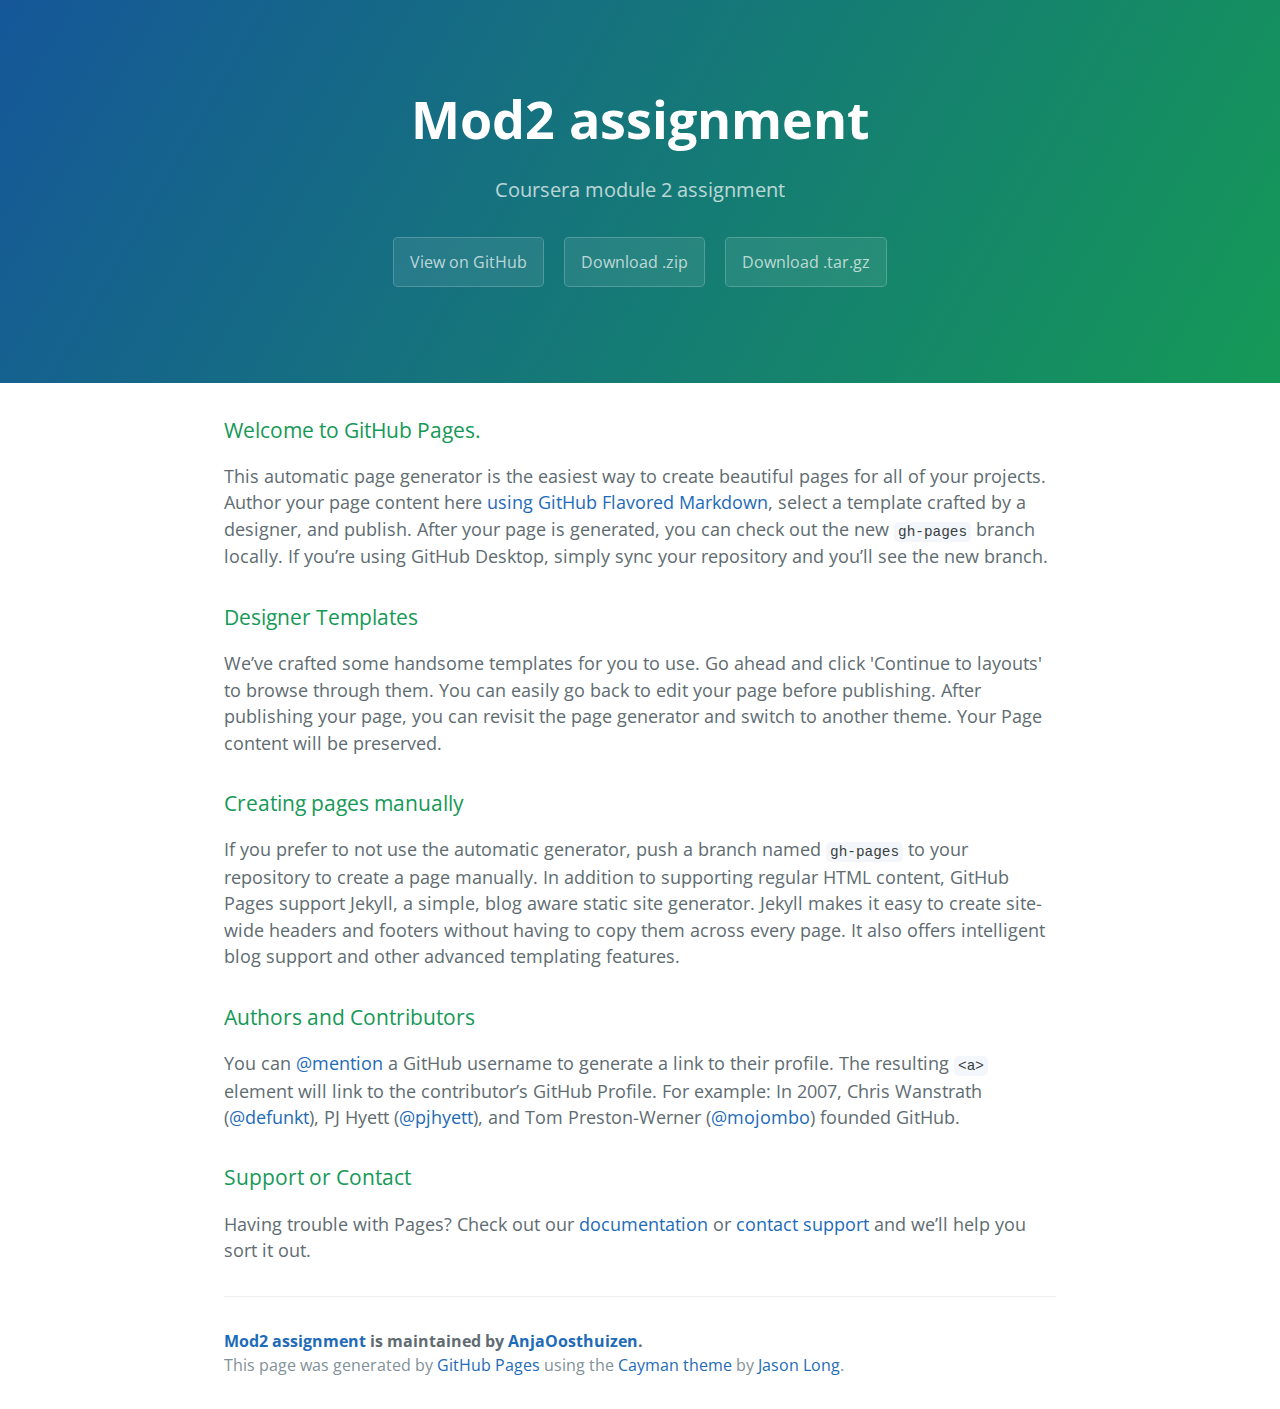
<file: index.html>
<!DOCTYPE html>
<html lang="en-us">
  <head>
    <meta charset="UTF-8">
    <title>Mod2 assignment by AnjaOosthuizen</title>
    <meta name="viewport" content="width=device-width, initial-scale=1">
    <link rel="stylesheet" type="text/css" href="stylesheets/normalize.css" media="screen">
    <link href='https://fonts.googleapis.com/css?family=Open+Sans:400,700' rel='stylesheet' type='text/css'>
    <link rel="stylesheet" type="text/css" href="stylesheets/stylesheet.css" media="screen">
    <link rel="stylesheet" type="text/css" href="stylesheets/github-light.css" media="screen">
  </head>
  <body>
    <section class="page-header">
      <h1 class="project-name">Mod2 assignment</h1>
      <h2 class="project-tagline">Coursera module 2 assignment</h2>
      <a href="https://github.com/AnjaOosthuizen/mod2_assignment" class="btn">View on GitHub</a>
      <a href="https://github.com/AnjaOosthuizen/mod2_assignment/zipball/master" class="btn">Download .zip</a>
      <a href="https://github.com/AnjaOosthuizen/mod2_assignment/tarball/master" class="btn">Download .tar.gz</a>
    </section>

    <section class="main-content">
      <h3>
<a id="welcome-to-github-pages" class="anchor" href="#welcome-to-github-pages" aria-hidden="true"><span aria-hidden="true" class="octicon octicon-link"></span></a>Welcome to GitHub Pages.</h3>

<p>This automatic page generator is the easiest way to create beautiful pages for all of your projects. Author your page content here <a href="https://guides.github.com/features/mastering-markdown/">using GitHub Flavored Markdown</a>, select a template crafted by a designer, and publish. After your page is generated, you can check out the new <code>gh-pages</code> branch locally. If you’re using GitHub Desktop, simply sync your repository and you’ll see the new branch.</p>

<h3>
<a id="designer-templates" class="anchor" href="#designer-templates" aria-hidden="true"><span aria-hidden="true" class="octicon octicon-link"></span></a>Designer Templates</h3>

<p>We’ve crafted some handsome templates for you to use. Go ahead and click 'Continue to layouts' to browse through them. You can easily go back to edit your page before publishing. After publishing your page, you can revisit the page generator and switch to another theme. Your Page content will be preserved.</p>

<h3>
<a id="creating-pages-manually" class="anchor" href="#creating-pages-manually" aria-hidden="true"><span aria-hidden="true" class="octicon octicon-link"></span></a>Creating pages manually</h3>

<p>If you prefer to not use the automatic generator, push a branch named <code>gh-pages</code> to your repository to create a page manually. In addition to supporting regular HTML content, GitHub Pages support Jekyll, a simple, blog aware static site generator. Jekyll makes it easy to create site-wide headers and footers without having to copy them across every page. It also offers intelligent blog support and other advanced templating features.</p>

<h3>
<a id="authors-and-contributors" class="anchor" href="#authors-and-contributors" aria-hidden="true"><span aria-hidden="true" class="octicon octicon-link"></span></a>Authors and Contributors</h3>

<p>You can <a href="https://help.github.com/articles/basic-writing-and-formatting-syntax/#mentioning-users-and-teams" class="user-mention">@mention</a> a GitHub username to generate a link to their profile. The resulting <code>&lt;a&gt;</code> element will link to the contributor’s GitHub Profile. For example: In 2007, Chris Wanstrath (<a href="https://github.com/defunkt" class="user-mention">@defunkt</a>), PJ Hyett (<a href="https://github.com/pjhyett" class="user-mention">@pjhyett</a>), and Tom Preston-Werner (<a href="https://github.com/mojombo" class="user-mention">@mojombo</a>) founded GitHub.</p>

<h3>
<a id="support-or-contact" class="anchor" href="#support-or-contact" aria-hidden="true"><span aria-hidden="true" class="octicon octicon-link"></span></a>Support or Contact</h3>

<p>Having trouble with Pages? Check out our <a href="https://help.github.com/pages">documentation</a> or <a href="https://github.com/contact">contact support</a> and we’ll help you sort it out.</p>

      <footer class="site-footer">
        <span class="site-footer-owner"><a href="https://github.com/AnjaOosthuizen/mod2_assignment">Mod2 assignment</a> is maintained by <a href="https://github.com/AnjaOosthuizen">AnjaOosthuizen</a>.</span>

        <span class="site-footer-credits">This page was generated by <a href="https://pages.github.com">GitHub Pages</a> using the <a href="https://github.com/jasonlong/cayman-theme">Cayman theme</a> by <a href="https://twitter.com/jasonlong">Jason Long</a>.</span>
      </footer>

    </section>

  
  </body>
</html>
</file>
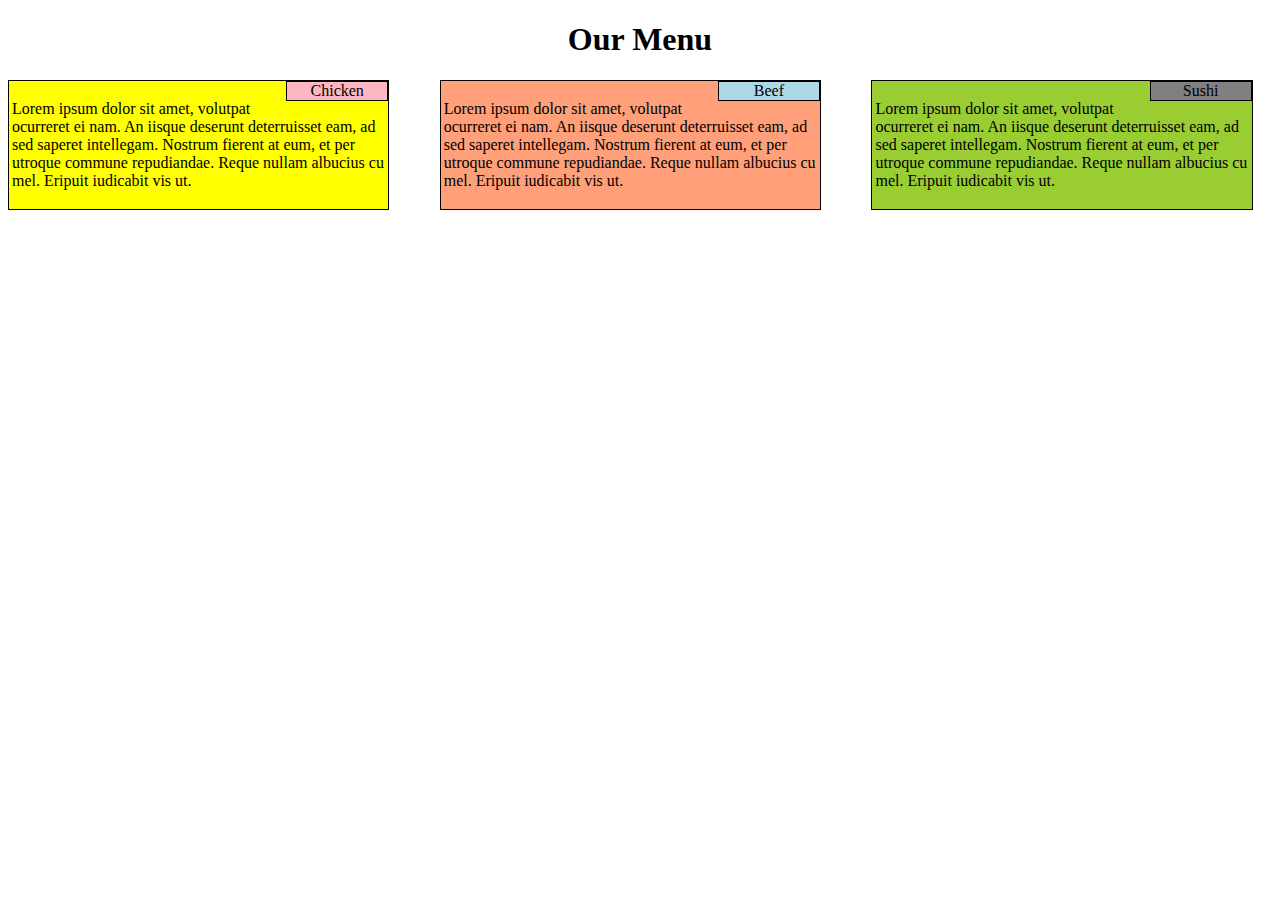
<file: module2_assignment/index.html>
<!DOCTYPE html>

<html>
    <head>
        <title>Module 2 Coding Assignment</title>
        <link rel="stylesheet" href="newcss.css">
        <meta charset="UTF-8">
        <meta name="viewport" content="width=device-width, initial-scale=1.0">
    </head>
    <body>
        <h1>Our Menu</h1>
        
        <div class="col1">
            <div>Chicken</div>
            <p>Lorem ipsum dolor sit amet, volutpat ocurreret ei nam. An iisque deserunt deterruisset eam, ad sed saperet
                intellegam. Nostrum fierent at eum, et per utroque commune repudiandae. Reque nullam albucius cu mel.
                Eripuit iudicabit vis ut.
            </p>
        </div>
        
        <div class="col2">
            <div>Beef</div>
            <p>Lorem ipsum dolor sit amet, volutpat ocurreret ei nam. An iisque deserunt deterruisset eam, ad sed saperet
                intellegam. Nostrum fierent at eum, et per utroque commune repudiandae. Reque nullam albucius cu mel.
                Eripuit iudicabit vis ut.
            </p>
        </div>
        
        <div class="col3">
            <div>Sushi</div>
            <p>Lorem ipsum dolor sit amet, volutpat ocurreret ei nam. An iisque deserunt deterruisset eam, ad sed saperet
                intellegam. Nostrum fierent at eum, et per utroque commune repudiandae. Reque nullam albucius cu mel.
                Eripuit iudicabit vis ut.
            </p>
        </div>
    </body>
</html>
</file>
<file: stylesheets/stylesheet.css>
* {
  box-sizing: border-box; }

body {
  padding: 0;
  margin: 0;
  font-family: "Open Sans", "Helvetica Neue", Helvetica, Arial, sans-serif;
  font-size: 16px;
  line-height: 1.5;
  color: #606c71; }

a {
  color: #1e6bb8;
  text-decoration: none; }
  a:hover {
    text-decoration: underline; }

.btn {
  display: inline-block;
  margin-bottom: 1rem;
  color: rgba(255, 255, 255, 0.7);
  background-color: rgba(255, 255, 255, 0.08);
  border-color: rgba(255, 255, 255, 0.2);
  border-style: solid;
  border-width: 1px;
  border-radius: 0.3rem;
  transition: color 0.2s, background-color 0.2s, border-color 0.2s; }
  .btn + .btn {
    margin-left: 1rem; }

.btn:hover {
  color: rgba(255, 255, 255, 0.8);
  text-decoration: none;
  background-color: rgba(255, 255, 255, 0.2);
  border-color: rgba(255, 255, 255, 0.3); }

@media screen and (min-width: 64em) {
  .btn {
    padding: 0.75rem 1rem; } }

@media screen and (min-width: 42em) and (max-width: 64em) {
  .btn {
    padding: 0.6rem 0.9rem;
    font-size: 0.9rem; } }

@media screen and (max-width: 42em) {
  .btn {
    display: block;
    width: 100%;
    padding: 0.75rem;
    font-size: 0.9rem; }
    .btn + .btn {
      margin-top: 1rem;
      margin-left: 0; } }

.page-header {
  color: #fff;
  text-align: center;
  background-color: #159957;
  background-image: linear-gradient(120deg, #155799, #159957); }

@media screen and (min-width: 64em) {
  .page-header {
    padding: 5rem 6rem; } }

@media screen and (min-width: 42em) and (max-width: 64em) {
  .page-header {
    padding: 3rem 4rem; } }

@media screen and (max-width: 42em) {
  .page-header {
    padding: 2rem 1rem; } }

.project-name {
  margin-top: 0;
  margin-bottom: 0.1rem; }

@media screen and (min-width: 64em) {
  .project-name {
    font-size: 3.25rem; } }

@media screen and (min-width: 42em) and (max-width: 64em) {
  .project-name {
    font-size: 2.25rem; } }

@media screen and (max-width: 42em) {
  .project-name {
    font-size: 1.75rem; } }

.project-tagline {
  margin-bottom: 2rem;
  font-weight: normal;
  opacity: 0.7; }

@media screen and (min-width: 64em) {
  .project-tagline {
    font-size: 1.25rem; } }

@media screen and (min-width: 42em) and (max-width: 64em) {
  .project-tagline {
    font-size: 1.15rem; } }

@media screen and (max-width: 42em) {
  .project-tagline {
    font-size: 1rem; } }

.main-content :first-child {
  margin-top: 0; }
.main-content img {
  max-width: 100%; }
.main-content h1, .main-content h2, .main-content h3, .main-content h4, .main-content h5, .main-content h6 {
  margin-top: 2rem;
  margin-bottom: 1rem;
  font-weight: normal;
  color: #159957; }
.main-content p {
  margin-bottom: 1em; }
.main-content code {
  padding: 2px 4px;
  font-family: Consolas, "Liberation Mono", Menlo, Courier, monospace;
  font-size: 0.9rem;
  color: #383e41;
  background-color: #f3f6fa;
  border-radius: 0.3rem; }
.main-content pre {
  padding: 0.8rem;
  margin-top: 0;
  margin-bottom: 1rem;
  font: 1rem Consolas, "Liberation Mono", Menlo, Courier, monospace;
  color: #567482;
  word-wrap: normal;
  background-color: #f3f6fa;
  border: solid 1px #dce6f0;
  border-radius: 0.3rem; }
  .main-content pre > code {
    padding: 0;
    margin: 0;
    font-size: 0.9rem;
    color: #567482;
    word-break: normal;
    white-space: pre;
    background: transparent;
    border: 0; }
.main-content .highlight {
  margin-bottom: 1rem; }
  .main-content .highlight pre {
    margin-bottom: 0;
    word-break: normal; }
.main-content .highlight pre, .main-content pre {
  padding: 0.8rem;
  overflow: auto;
  font-size: 0.9rem;
  line-height: 1.45;
  border-radius: 0.3rem; }
.main-content pre code, .main-content pre tt {
  display: inline;
  max-width: initial;
  padding: 0;
  margin: 0;
  overflow: initial;
  line-height: inherit;
  word-wrap: normal;
  background-color: transparent;
  border: 0; }
  .main-content pre code:before, .main-content pre code:after, .main-content pre tt:before, .main-content pre tt:after {
    content: normal; }
.main-content ul, .main-content ol {
  margin-top: 0; }
.main-content blockquote {
  padding: 0 1rem;
  margin-left: 0;
  color: #819198;
  border-left: 0.3rem solid #dce6f0; }
  .main-content blockquote > :first-child {
    margin-top: 0; }
  .main-content blockquote > :last-child {
    margin-bottom: 0; }
.main-content table {
  display: block;
  width: 100%;
  overflow: auto;
  word-break: normal;
  word-break: keep-all; }
  .main-content table th {
    font-weight: bold; }
  .main-content table th, .main-content table td {
    padding: 0.5rem 1rem;
    border: 1px solid #e9ebec; }
.main-content dl {
  padding: 0; }
  .main-content dl dt {
    padding: 0;
    margin-top: 1rem;
    font-size: 1rem;
    font-weight: bold; }
  .main-content dl dd {
    padding: 0;
    margin-bottom: 1rem; }
.main-content hr {
  height: 2px;
  padding: 0;
  margin: 1rem 0;
  background-color: #eff0f1;
  border: 0; }

@media screen and (min-width: 64em) {
  .main-content {
    max-width: 64rem;
    padding: 2rem 6rem;
    margin: 0 auto;
    font-size: 1.1rem; } }

@media screen and (min-width: 42em) and (max-width: 64em) {
  .main-content {
    padding: 2rem 4rem;
    font-size: 1.1rem; } }

@media screen and (max-width: 42em) {
  .main-content {
    padding: 2rem 1rem;
    font-size: 1rem; } }

.site-footer {
  padding-top: 2rem;
  margin-top: 2rem;
  border-top: solid 1px #eff0f1; }

.site-footer-owner {
  display: block;
  font-weight: bold; }

.site-footer-credits {
  color: #819198; }

@media screen and (min-width: 64em) {
  .site-footer {
    font-size: 1rem; } }

@media screen and (min-width: 42em) and (max-width: 64em) {
  .site-footer {
    font-size: 1rem; } }

@media screen and (max-width: 42em) {
  .site-footer {
    font-size: 0.9rem; } }
</file>
<file: stylesheets/github-light.css>
/*
   Copyright 2014 GitHub Inc.

   Licensed under the Apache License, Version 2.0 (the "License");
   you may not use this file except in compliance with the License.
   You may obtain a copy of the License at

       http://www.apache.org/licenses/LICENSE-2.0

   Unless required by applicable law or agreed to in writing, software
   distributed under the License is distributed on an "AS IS" BASIS,
   WITHOUT WARRANTIES OR CONDITIONS OF ANY KIND, either express or implied.
   See the License for the specific language governing permissions and
   limitations under the License.

*/

.pl-c /* comment */ {
  color: #969896;
}

.pl-c1      /* constant, markup.raw, meta.diff.header, meta.module-reference, meta.property-name, support, support.constant, support.variable, variable.other.constant */,
.pl-s .pl-v /* string variable */ {
  color: #0086b3;
}

.pl-e  /* entity */,
.pl-en /* entity.name */ {
  color: #795da3;
}

.pl-s .pl-s1 /* string source */,
.pl-smi      /* storage.modifier.import, storage.modifier.package, storage.type.java, variable.other, variable.parameter.function */ {
  color: #333;
}

.pl-ent /* entity.name.tag */ {
  color: #63a35c;
}

.pl-k /* keyword, storage, storage.type */ {
  color: #a71d5d;
}

.pl-pds              /* punctuation.definition.string, string.regexp.character-class */,
.pl-s                /* string */,
.pl-s .pl-pse .pl-s1 /* string punctuation.section.embedded source */,
.pl-sr               /* string.regexp */,
.pl-sr .pl-cce       /* string.regexp constant.character.escape */,
.pl-sr .pl-sra       /* string.regexp string.regexp.arbitrary-repitition */,
.pl-sr .pl-sre       /* string.regexp source.ruby.embedded */ {
  color: #183691;
}

.pl-v /* variable */ {
  color: #ed6a43;
}

.pl-id /* invalid.deprecated */ {
  color: #b52a1d;
}

.pl-ii /* invalid.illegal */ {
  background-color: #b52a1d;
  color: #f8f8f8;
}

.pl-sr .pl-cce /* string.regexp constant.character.escape */ {
  color: #63a35c;
  font-weight: bold;
}

.pl-ml /* markup.list */ {
  color: #693a17;
}

.pl-mh        /* markup.heading */,
.pl-mh .pl-en /* markup.heading entity.name */,
.pl-ms        /* meta.separator */ {
  color: #1d3e81;
  font-weight: bold;
}

.pl-mq /* markup.quote */ {
  color: #008080;
}

.pl-mi /* markup.italic */ {
  color: #333;
  font-style: italic;
}

.pl-mb /* markup.bold */ {
  color: #333;
  font-weight: bold;
}

.pl-md /* markup.deleted, meta.diff.header.from-file */ {
  background-color: #ffecec;
  color: #bd2c00;
}

.pl-mi1 /* markup.inserted, meta.diff.header.to-file */ {
  background-color: #eaffea;
  color: #55a532;
}

.pl-mdr /* meta.diff.range */ {
  color: #795da3;
  font-weight: bold;
}

.pl-mo /* meta.output */ {
  color: #1d3e81;
}
</file>
<file: module2_assignment/newcss.css>
h1 {
    text-align: center;
}
.col1 p{
   padding: 3px;
}
.col1 div {
    border: 1px solid black; 
    float: right;
    width: 100px;
    text-align: center;
    background-color: lightpink;
}
.col1 {
    border: 1px solid black; 
    width: 30%;
    float:left; 
    margin-right: 4%;
    background-color: yellow;
    
}
.col2 p{
   padding: 3px; 
}
.col2 div {
    border: 1px solid black; 
    float: right;
    width: 100px;
    text-align: center;
    background-color: lightblue;
}
.col2 {
    border: 1px solid black; 
    width: 30%;
    float:left; 
    margin-right: 4%;
    background-color: lightsalmon;
}
.col3 p{
    padding: 3px;
}
.col3 div {
    border: 1px solid black; 
    float: right;
    width: 100px;
    text-align: center;
    background-color: gray;
}
.col3 {
    border: 1px solid black; 
    width: 30%;
    float:left; 
    background-color: yellowgreen;
}

@media (min-width: 768px) and (max-width: 991px){
    .col1{
        width: 48%;
        margin-right: 3%;
    }
    .col2{
        width: 48%;
        margin-right: 0;
    }
    .col3{
        width: 100%;
        margin-top:20px;
    }
}

@media (max-width: 767px){
    .col1 {
        width: 100%;
        margin-bottom: 20px;
    }
    .col2 {
        width: 100%;
        margin-bottom: 20px;    
    }
    .col3 {
        width: 100%;
    }
}
</file>
